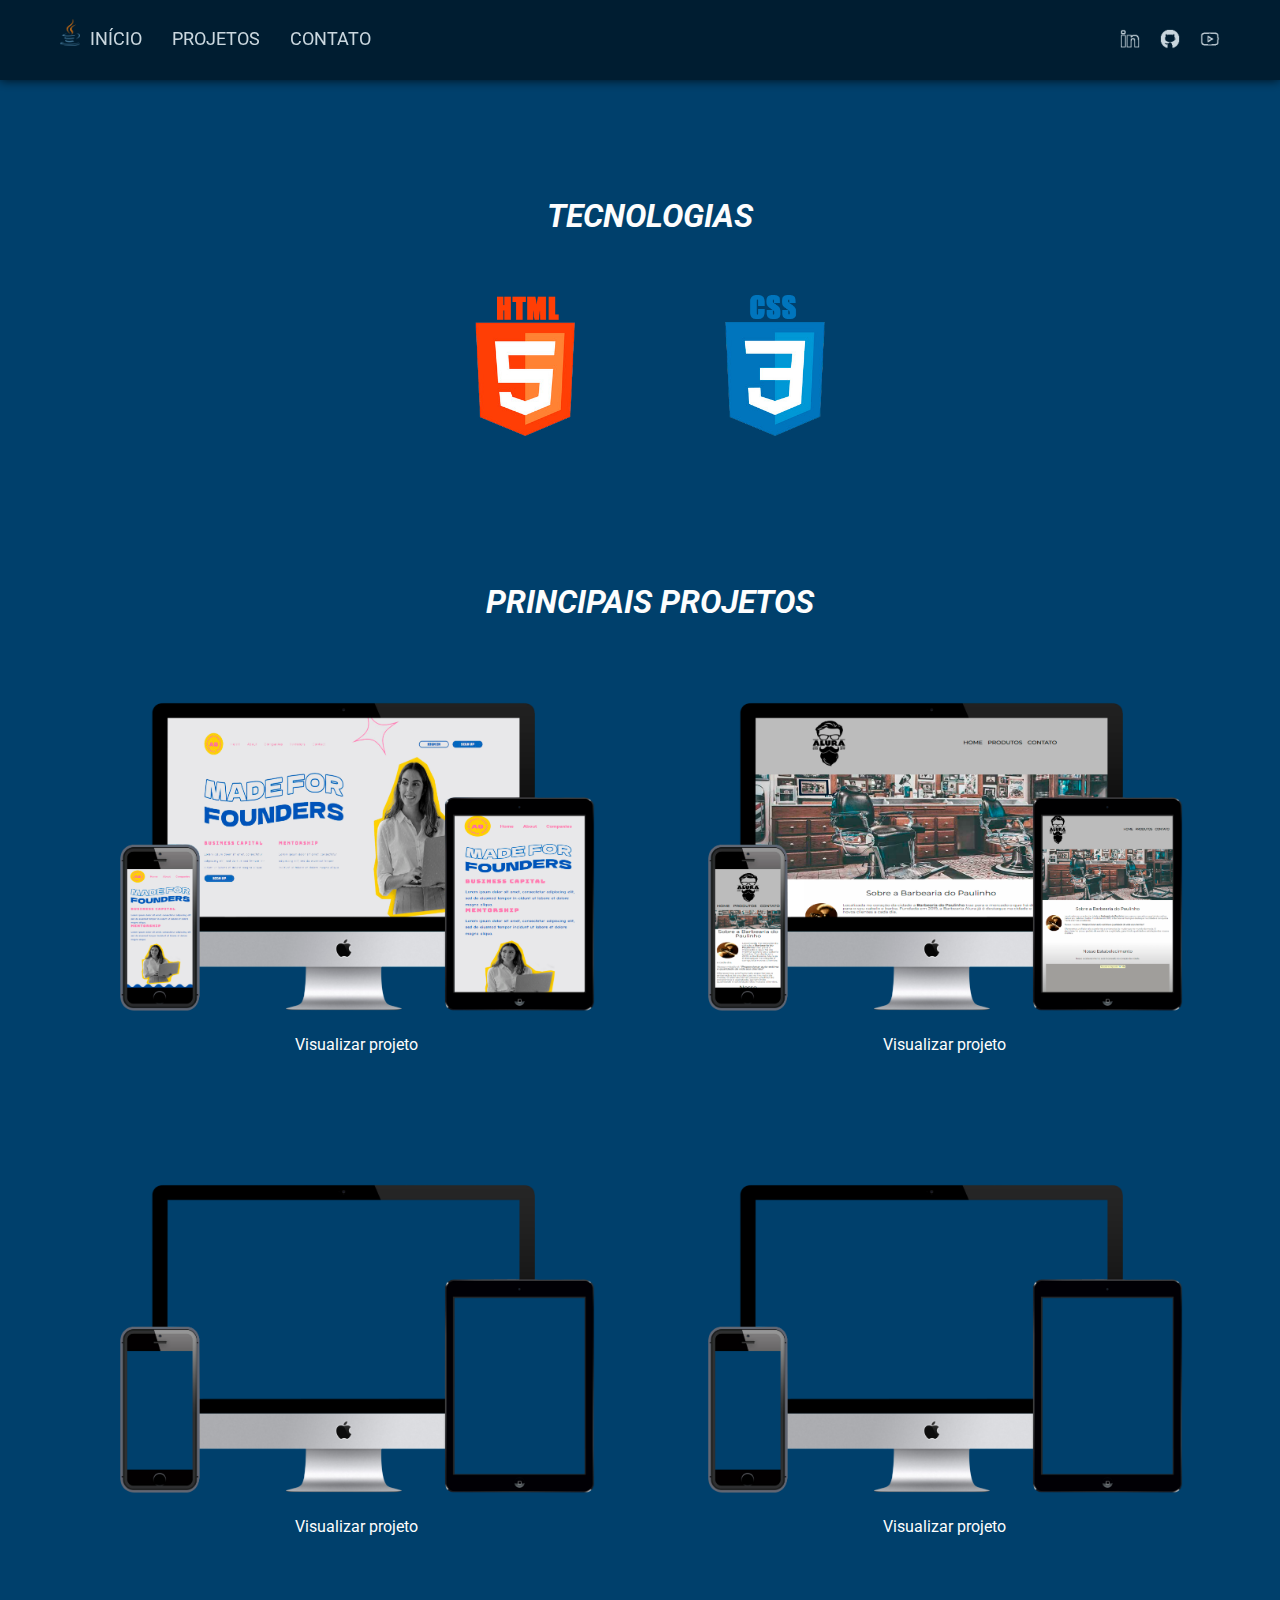
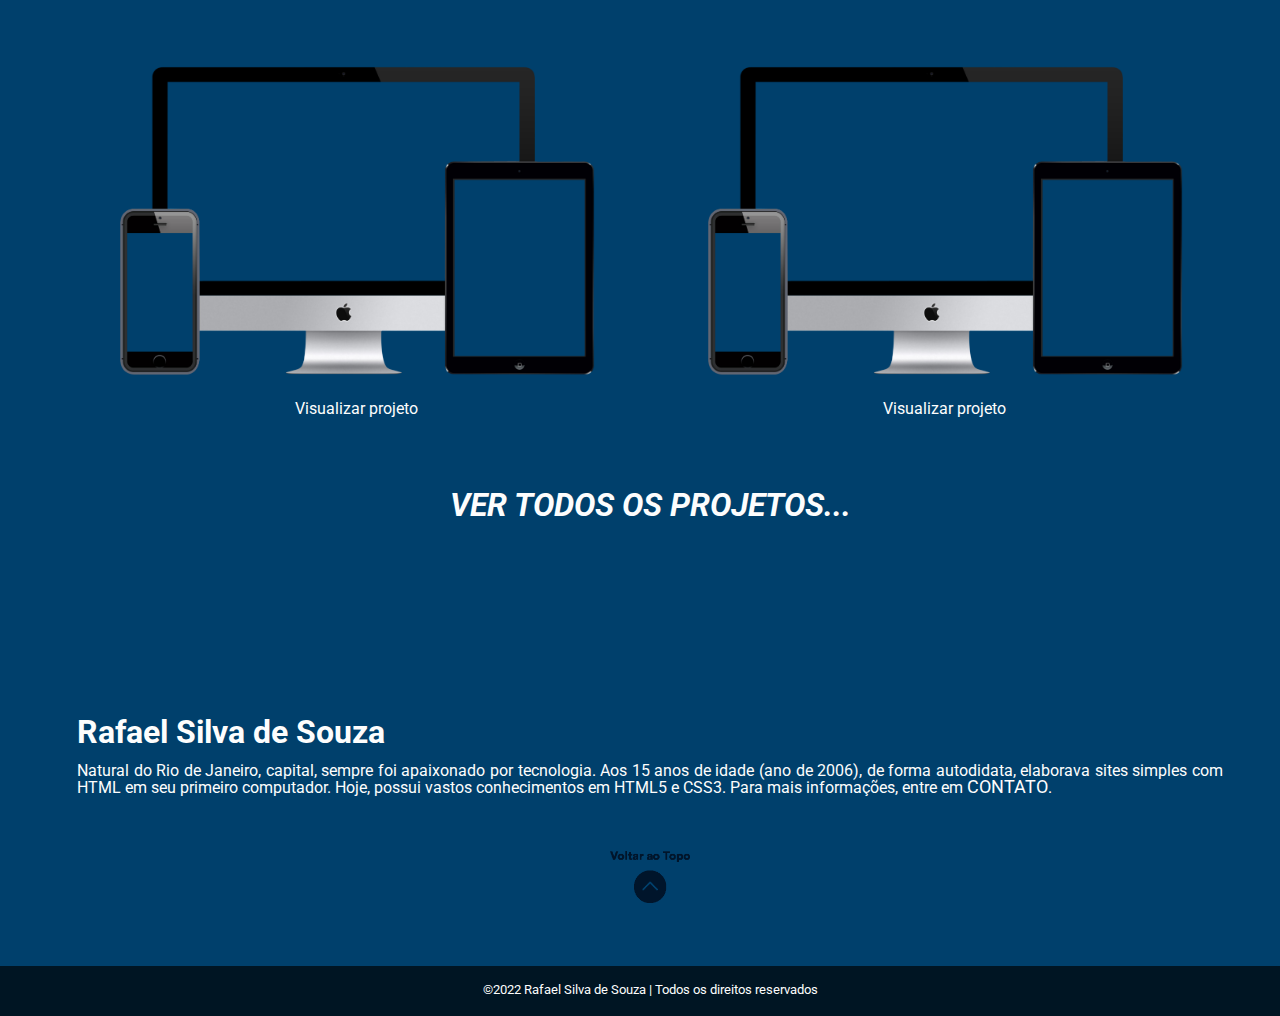
<file: index.html>
<!DOCTYPE html>

<html lang="pt-BR">

<head>
    <meta charset="UTF-8">
    <meta http-equiv="X-UA-Compatible" content="IE=edge">
    <meta name="viewport" content="width=device-width, initial-scale=1.0">
    <title>Rafael Souza | Portfólio</title>
    <link rel="stylesheet" href="./css/reset.css">
    <link rel="stylesheet" href="./css/style.css">
    <link rel="stylesheet" href="./css/header.css">
    <link rel="stylesheet" href="./css/conteudo-principal.css">
    <link rel="stylesheet" href="./css/footer.css">

    <link rel="stylesheet" href="./css/query-form-414.css">
    <link rel="stylesheet" href="./css/query-form-375.css">

</head>

<body class="body">
    <header class="header">
        <nav class="menu">
           
            <ul class="menu__lista">
                
                <li class="menu__lista--item">
                    <img src="./img/logo-java.png" alt="" class="menu__lista--header">
                    <a href="./index.html" class="menu__lista--link">Início</a>
                </li>

                <li class="menu__lista--item">
                    <a href="https://github.com/RafaelVP31?tab=repositories" class="menu__lista--link">projetos</a>
                </li>

                <li class="menu__lista--item">
                    <a href="./contato.html" class="menu__lista--link">Contato</a>
                </li>
            </ul>

            <ul class="redes-sociais__lista">
                <li class="redes-sociais__lista--item">
                    <a href="https://www.linkedin.com/in/rafael-souza-7377a498/" class="redes-sociais__lista--linkedin" target="_blank"><img src="./img/icons8-linkedin-2-50.png" alt="" class="social"></a>
                </li>

                <li class="redes-sociais__lista--item">
                    <a href="https://github.com/RafaelVP31" class="redes-sociais__lista--github" target="_blank"><img src="./img/icons8-github-50.png" alt="" class="social"></a>
                </li>

                <li class="redes-sociais__lista--item">
                    <a href="#" class="redes-sociais__lista--youtube"><img src="./img/icons8-reproduzir-youtube-50.png" alt="" class="social"></a>
                </li>
            </ul>
        </nav>
    </header>
    
    <main class="principal">
        <section class="box-tecs">
            <h2 class="box-tecs__conteudo--titulo main-titulo" id="inicio">
                Tecnologias
            </h2>
            <div class="box-tecs__conteudo">
                <img src="./img/logo-html.png" alt="" class="box-tecs__conteudo--imagem">
                <img src="./img/logo-css.png" alt="" class="box-tecs__conteudo--imagem">
                <img src="./img/logo-js.png" alt="" class="box-tecs__conteudo--imagem oculto">
            </div>
        </section>

        <section class="titulo__box-1">
            <h2 class="main-titulo">
                Principais Projetos
            </h2>
        </section>

        <section class="box-1">
            <div class="box-1__imagem box">
                <a href="#" class="box-1__imagem--link"><img src="./img/telas-1.png" alt="" class="box-1__imagem--moldura"></a>
                <h3 class="box-1__imagem--titulo">Visualizar projeto</h3>
            </div>

            <div class="box-1__imagem box">
                <a href="#" class="box-1__imagem--link"><img src="./img/telas-2.png" alt="" class="box-1__imagem--moldura"></a>
                <h3 class="box-1__imagem--titulo">Visualizar projeto</h3>
            </div>

            <div class="box-1__imagem box">
                <a href="#" class="box-1__imagem--link"><img src="./img/telas.png" alt="" class="box-1__imagem--moldura"></a>
                <h3 class="box-1__imagem--titulo">Visualizar projeto</h3>
            </div>

            <div class="box-1__imagem box">
                <a href="#" class="box-1__imagem--link"><img src="./img/telas.png" alt="" class="box-1__imagem--moldura"></a>
                <h3 class="box-1__imagem--titulo">Visualizar projeto</h3>
            </div>

            <div class="box-1__imagem box">
                <a href="#" class="box-1__imagem--link"><img src="./img/telas.png" alt="" class="box-1__imagem--moldura"></a>
                <h3 class="box-1__imagem--titulo">Visualizar projeto</h3>
            </div>

            <div class="box-1__imagem box">
                <a href="#" class="box-1__imagem--link"><img src="./img/telas.png" alt="" class="box-1__imagem--moldura"></a>
                <h3 class="box-1__imagem--titulo">Visualizar projeto</h3>
            </div>
        </section>

        <section class="titulo__box-1">
            <h2 class="main-titulo">
                <a href="#" class="main-titulo--link main-titulo">Ver todos os projetos...</a>
            </h2>
        </section>

        <section class="autor">
            <div class="autor__conteudo">
                <div class="autor__conteudo--texto">
                    <h2 class="autor__conteudo--nome">
                        Rafael Silva de Souza
                    </h2>
                    <p class="autor__conteudo--informacoes">
                        Natural do Rio de Janeiro, capital, sempre foi apaixonado por tecnologia.
                        Aos 15 anos de idade (ano de 2006), de forma autodidata, elaborava sites simples
                        com HTML em seu primeiro computador. Hoje, possui vastos conhecimentos em HTML5 e
                        CSS3. Para mais informações, entre em <a href="#" class="menu__lista--link">contato</a>.
                    </p>

                    <a href="#inicio" class="subir__topo--link"><img src="./img/voltar-ao-topo.png" alt="" class="subir__topo--imagem"></a>
                </div>
            </div>
        </section>
    </main>

    <footer class="footer">
        <p class="footer__conteudo">
            &copy;2022 Rafael Silva de Souza | Todos os direitos reservados 
        </p>
    </footer>
</body>

</html>
</file>
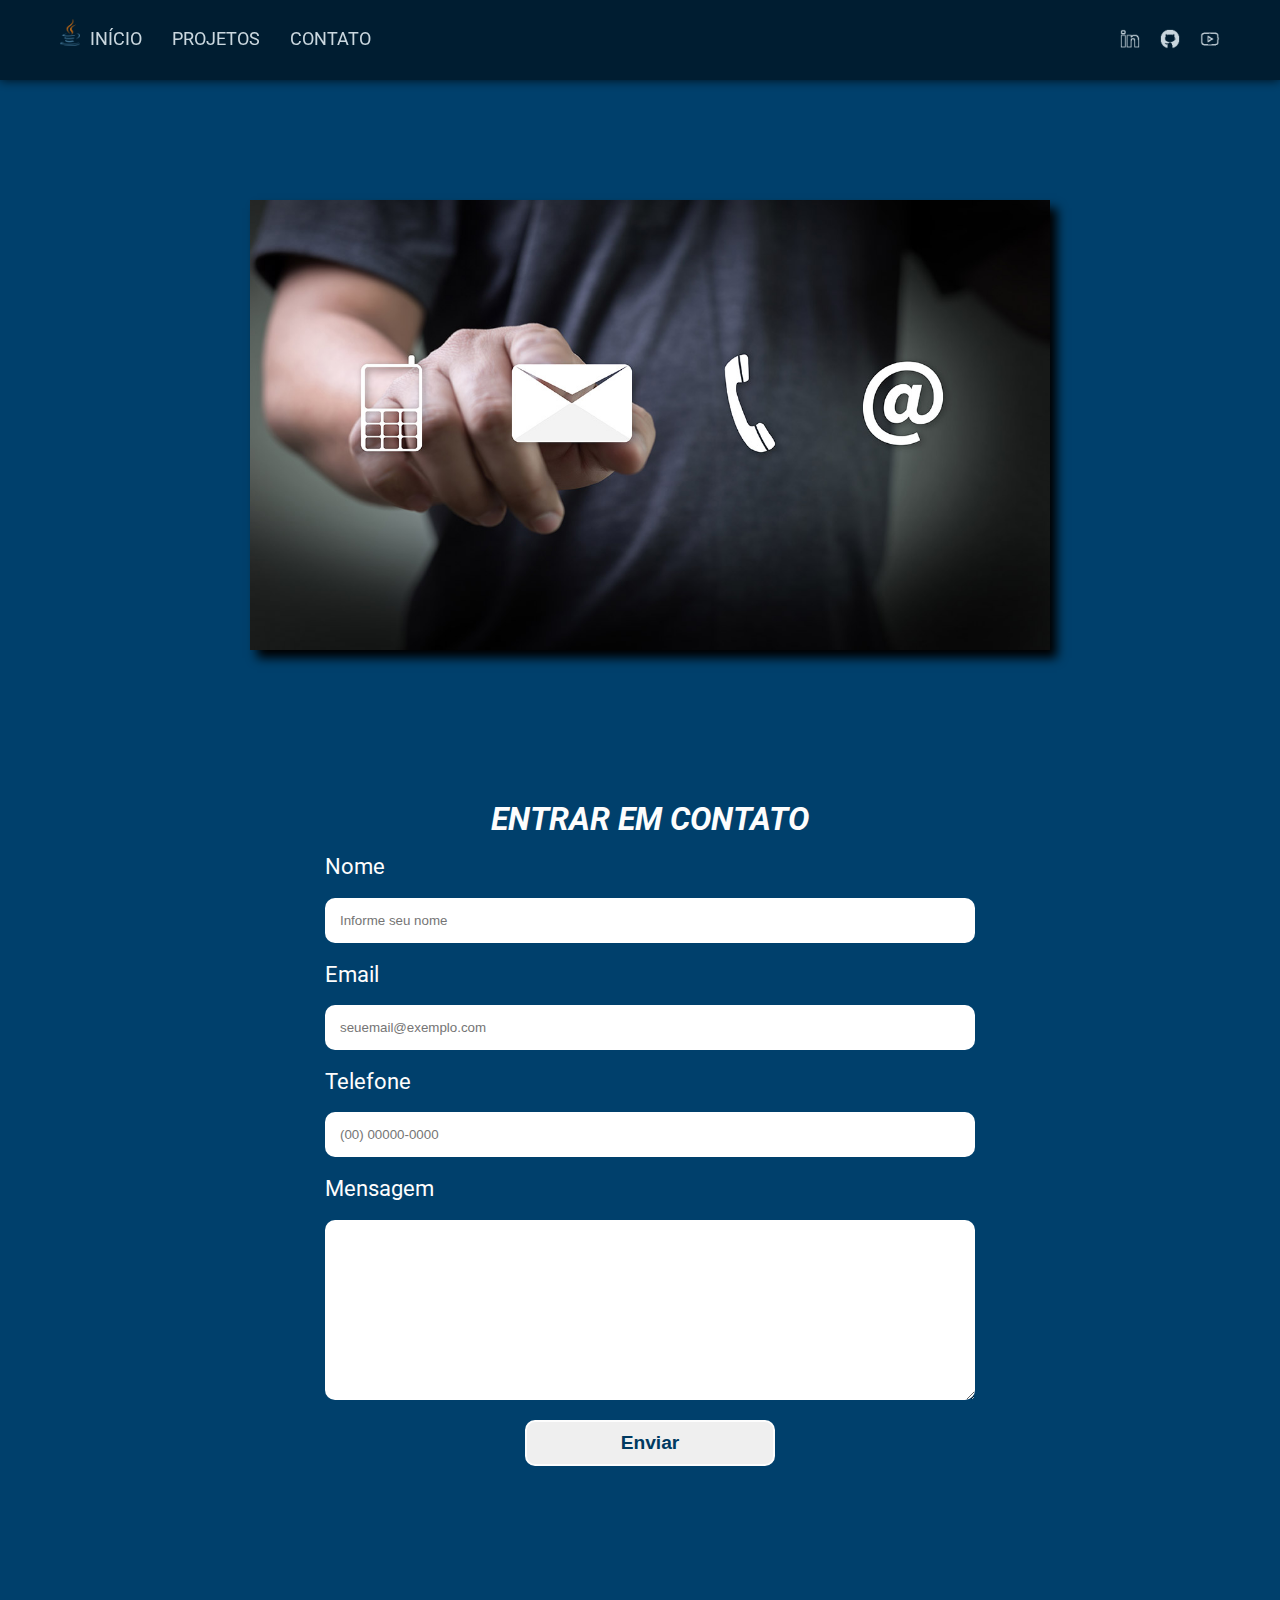
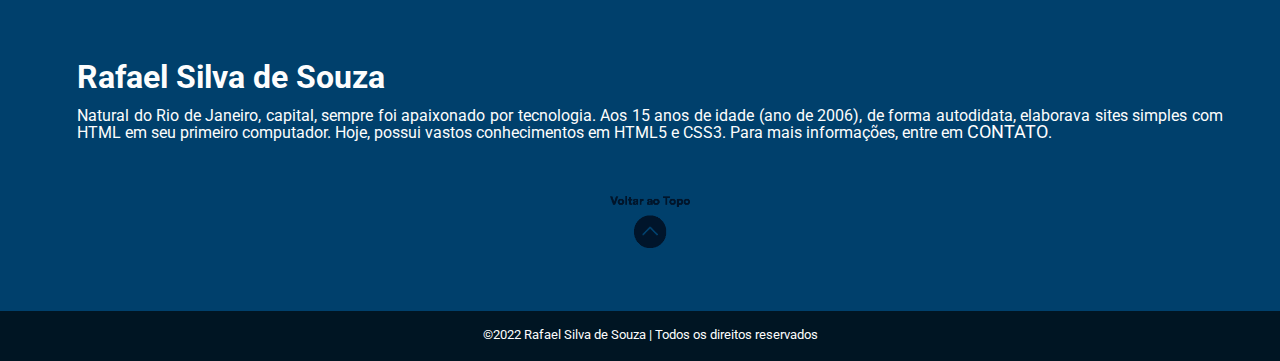
<file: contato.html>
<!DOCTYPE html>

<html lang="pt-BR">

<head>
    <meta charset="UTF-8">
    <meta http-equiv="X-UA-Compatible" content="IE=edge">
    <meta name="viewport" content="width=device-width, initial-scale=1.0">
    <title>Rafael Souza | Portfólio</title>
    <link rel="stylesheet" href="./css/reset.css">
    <link rel="stylesheet" href="./css/style.css">
    <link rel="stylesheet" href="./css/header.css">
    <link rel="stylesheet" href="./css/conteudo-principal.css">
    <link rel="stylesheet" href="./css/footer.css">
    <link rel="stylesheet" href="./css/form.css">

    <link rel="stylesheet" href="./css/query-form-414.css">
    <link rel="stylesheet" href="./css/query-form-375.css">
    
</head>

<body class="body">
    <header class="header">
        <nav class="menu">
           
            <ul class="menu__lista">
                
                <li class="menu__lista--item">
                    <img src="./img/logo-java.png" alt="" class="menu__lista--header">
                    <a href="./index.html" class="menu__lista--link">Início</a>
                </li>

                <li class="menu__lista--item">
                    <a href="#" class="menu__lista--link">projetos</a>
                </li>

                <li class="menu__lista--item">
                    <a href="./contato.html" class="menu__lista--link">Contato</a>
                </li>
            </ul>

            <ul class="redes-sociais__lista">
                <li class="redes-sociais__lista--item">
                    <a href="https://www.linkedin.com/in/rafael-souza-7377a498/" class="redes-sociais__lista--linkedin"><img src="./img/icons8-linkedin-2-50.png" alt="" class="social"></a>
                </li>

                <li class="redes-sociais__lista--item">
                    <a href="https://github.com/RafaelVP31" class="redes-sociais__lista--github"><img src="./img/icons8-github-50.png" alt="" class="social"></a>
                </li>

                <li class="redes-sociais__lista--item">
                    <a href="#" class="redes-sociais__lista--youtube"><img src="./img/icons8-reproduzir-youtube-50.png" alt="" class="social"></a>
                </li>
            </ul>
        </nav>
    </header>
    
    <main class="principal">
        <section class="box-tecs">
            <a href="#contato-form"><img src="./img/banner-contato.jpg" alt="" class="box-tecs__banner-contato"></a>
        </section>

        <section class="formulario">
            <div class="formulario__container">
                <h2 class="main-titulo" id="inicio">
                    Entrar em contato
                </h2>
                <form action="https://formsubmit.co/rafael.ufrrj@yahoo.com" method="post" class="formulario__container--conteudo">
                    <label for="nomesobrenome" class="formulario__container--item">Nome</label>
				    <input type="text" name="nome" id="nomesobrenome" class="input-padrao" required placeholder="Informe seu nome">

                    <label for="email" class="formulario__container--item">Email</label>
				    <input type="email" name="email" id="email" class="input-padrao" required placeholder="seuemail@exemplo.com">

				    <label for="telefone" class="formulario__container--item">Telefone</label>
				    <input type="tel" name="telefone" id="telefone" class="input-padrao" required placeholder="(00) 00000-0000">

				    <label for="mensagem" class="formulario__container--item">Mensagem</label>
				    <textarea name="mensagem" cols="70" rows="10" id="mensagem" class="input-padrao" required></textarea>

                    <input type="hidden" name="_captcha" value="false">
                    <input type="hidden" name="_next" value="https://rafaelvp31.github.io/portfolio-final-2/obrigado.html">

                    <button class="enviar" type="submit" value="enviar">Enviar</button>
                </form>
            </div>
        </section>

        <section class="autor">
            <div class="autor__conteudo">
                <div class="autor__conteudo--texto">
                    <h2 class="autor__conteudo--nome">
                        Rafael Silva de Souza
                    </h2>
                    <p class="autor__conteudo--informacoes">
                        Natural do Rio de Janeiro, capital, sempre foi apaixonado por tecnologia.
                        Aos 15 anos de idade (ano de 2006), de forma autodidata, elaborava sites simples
                        com HTML em seu primeiro computador. Hoje, possui vastos conhecimentos em HTML5 e
                        CSS3. Para mais informações, entre em <a href="#" class="menu__lista--link">contato</a>.
                    </p>

                    <a href="#inicio" class="subir__topo--link"><img src="./img/voltar-ao-topo.png" alt="" class="subir__topo--imagem"></a>
                </div>
            </div>
        </section>
    </main>

    <footer class="footer">
        <p class="footer__conteudo">
            &copy;2022 Rafael Silva de Souza | Todos os direitos reservados 
        </p>
    </footer>
</body>

</html>
</file>
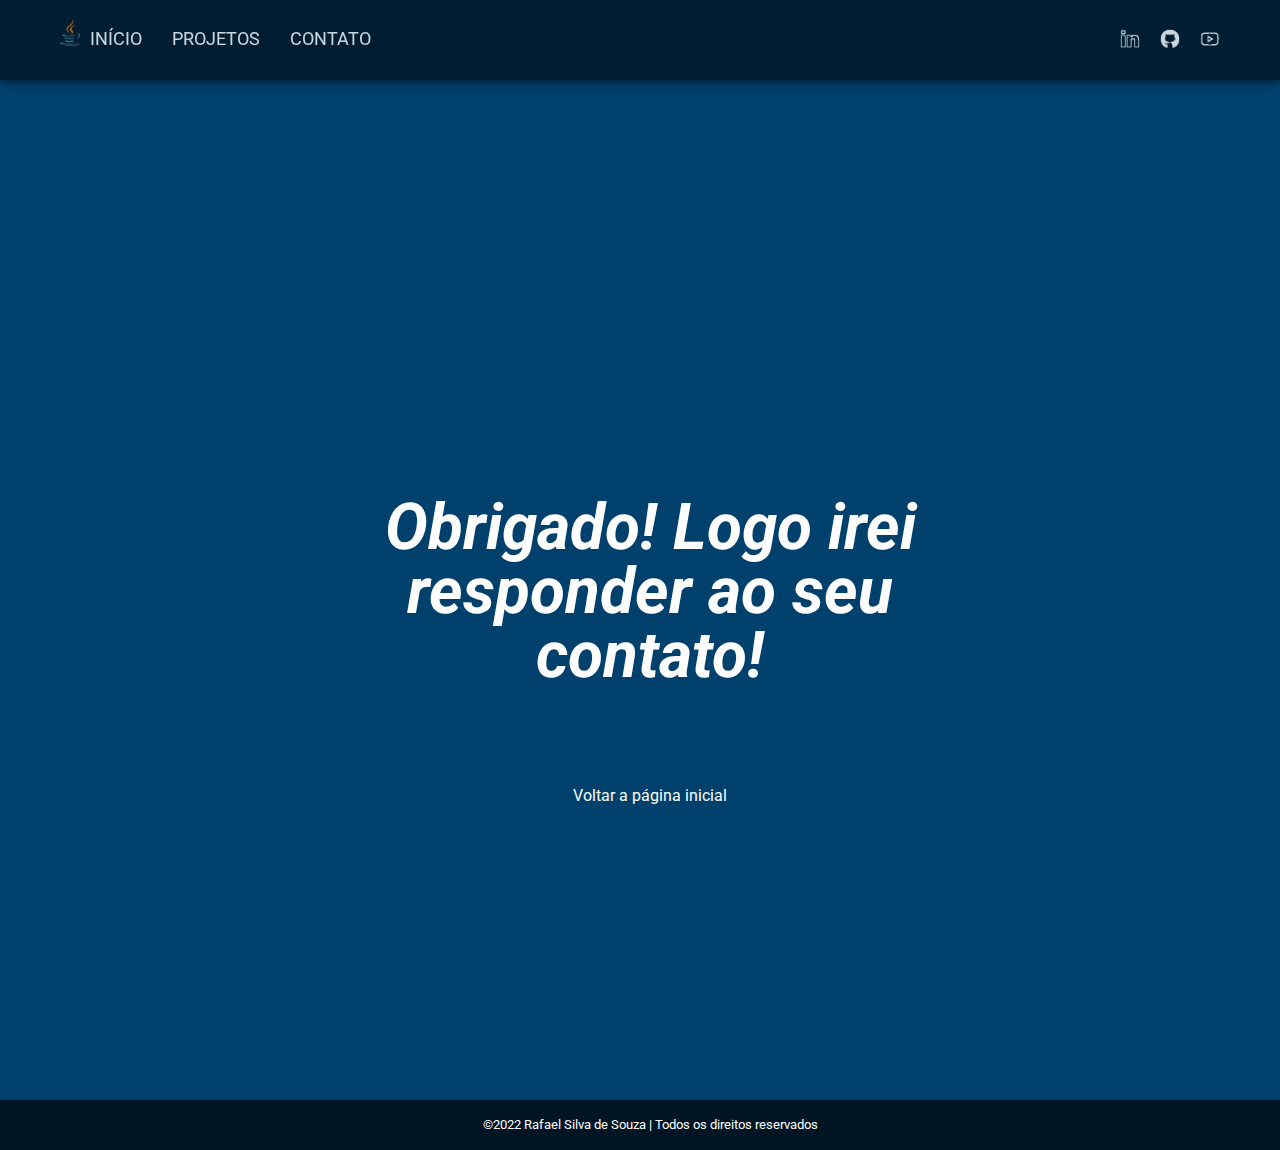
<file: obrigado.html>
<!DOCTYPE html>

<html lang="pt-BR">

<head>
    <meta charset="UTF-8">
    <meta http-equiv="X-UA-Compatible" content="IE=edge">
    <meta name="viewport" content="width=device-width, initial-scale=1.0">
    <title>Rafael Souza | Portfólio</title>
    <link rel="stylesheet" href="./css/reset.css">
    <link rel="stylesheet" href="./css/style.css">
    <link rel="stylesheet" href="./css/header.css">
    <link rel="stylesheet" href="./css/conteudo-principal.css">
    <link rel="stylesheet" href="./css/footer.css">
    <link rel="stylesheet" href="./css/obrigado.css">
    
    <link rel="stylesheet" href="./css/query-form-414.css">
    <link rel="stylesheet" href="./css/query-form-375.css">
</head>

<body class="body">
    <header class="header">
        <nav class="menu">
           
            <ul class="menu__lista">
                
                <li class="menu__lista--item">
                    <img src="./img/logo-java.png" alt="" class="menu__lista--header">
                    <a href="./index.html" class="menu__lista--link">Início</a>
                </li>

                <li class="menu__lista--item">
                    <a href="https://github.com/RafaelVP31?tab=repositories" class="menu__lista--link">projetos</a>
                </li>

                <li class="menu__lista--item">
                    <a href="./contato.html" class="menu__lista--link">Contato</a>
                </li>
            </ul>

            <ul class="redes-sociais__lista">
                <li class="redes-sociais__lista--item">
                    <a href="https://www.linkedin.com/in/rafael-souza-7377a498/" class="redes-sociais__lista--linkedin"><img src="./img/icons8-linkedin-2-50.png" alt="" class="social"></a>
                </li>

                <li class="redes-sociais__lista--item">
                    <a href="https://github.com/RafaelVP31" class="redes-sociais__lista--github"><img src="./img/icons8-github-50.png" alt="" class="social"></a>
                </li>

                <li class="redes-sociais__lista--item">
                    <a href="#" class="redes-sociais__lista--youtube"><img src="./img/icons8-reproduzir-youtube-50.png" alt="" class="social"></a>
                </li>
            </ul>
        </nav>
    </header>
    
    <main class="principal">
        <h1 class="principal__resposta">
            Obrigado! Logo irei responder ao seu contato!
        </h1>

        <h3 class="principal__retorno">
            <a href="./index.html" class="principal__retorno--link">Voltar a página inicial</a>
        </h3>
    </main>

    <footer class="footer">
        <p class="footer__conteudo">
            &copy;2022 Rafael Silva de Souza | Todos os direitos reservados 
        </p>
    </footer>
</body>

</html>
</file>
<file: css/style.css>
@import url('https://fonts.googleapis.com/css2?family=Roboto:ital,wght@0,400;0,700;1,400;1,700&display=swap');

.body {
    display: grid;
    font-family: 'Roboto', sans-serif;
    background-color: #002945;
    grid-template-columns: auto;
    grid-template-rows: auto auto auto;
}

.oculto {
    display: none;
}
</file>
<file: css/header.css>
.header {
    display: flex;
    background-color: #001523;
    height: 80px;
    box-shadow: 0px 0px 10px #000000;

    position: fixed;
    top: 0;
    left: 0;
    width: 100%;

    opacity: 0.8;
}

.header__logo {
    padding: 5px 10px;
    align-items: center;
    justify-content: center;
}

.menu {
    display: flex;
    width: 100%;
    margin: 0 auto;
    justify-content: space-between;
    margin: 0 60px;
}

.menu__lista {
    display: flex;
    justify-content: space-between;
    column-gap: 30px;
}

.menu__lista--item {
    display: flex;
    justify-content: center;
    align-items: center;
}

.menu__lista--header {
    width: 20px;
    padding-bottom: 15px;
    margin-right: 10px;
}

.menu__lista--link {
    text-decoration: none;
    font-size: 1.1rem;
    color: #FDFDFD;
    text-transform: uppercase;
}

.menu__lista--link:hover {
    border-bottom: 2px solid #FDFDFD;
}

.redes-sociais__lista {
    display: flex;
    align-items: center;
    column-gap: 20px;
}

.social {
    width: 20px;
}
</file>
<file: css/conteudo-principal.css>
.principal {
    width: 1300px;
    margin: 0 auto;
    background-color: #00406C;
    padding-top: 200px;
}

.box-tecs {
    display: flex;
    flex-direction: column;
    row-gap: 60px;
    padding-bottom: 150px;
}

.box-tecs__conteudo--titulo, .main-titulo {
    text-align: center;
    color: #FDFDFD;
    text-transform: uppercase;
    font-size: 2rem;
    font-weight: 700;
    font-style: italic;
}

.main-titulo--link:hover {
    border-bottom: 2px solid #FDFDFD;
}

.box-tecs__conteudo {
    display: flex;
    justify-content: center;
    column-gap: 150px;
}

.box-tecs__conteudo--imagem {
    border-radius: 20px;
    width: 100px;
}

.box-tecs__conteudo--imagem:hover {
    background-color: #001C2E;
    border-radius: 20px;
    opacity: 0.5;
    transition: 400ms;
    cursor: pointer;
}

.titulo__box-1--titulo {
    text-align: center;
    
}

.box-1 {
    display: grid;
    grid-template-columns: 1fr 1fr;
    grid-template-rows: repeat(3, 387px);
    grid-gap: 30px;
    row-gap: 95px;
  

    padding: 60px 77px;
}

.box {
    display: flex;
    align-items: center;
    justify-content: center;
    flex-direction: column;
    border-radius: 50px;
}

.box:hover {
    background-color: #001C2E;
    transition: 700ms;
    border-radius: 50px;
}

.box-1__imagem--moldura {
    width: 500px;
    margin-bottom: 10px;
}

.box-1__imagem--titulo {
    color: #FDFDFD;
}

.box-1__imagem--titulo:hover {
    border-left: 10px solid #FDFDFD;
    border-right: 10px solid #FDFDFD;
    transition: 400ms;
    cursor: pointer;
}

.autor {
    padding-top: 135px;
}

.autor__conteudo--imagem {
    width: 150px;
}

.autor__conteudo {
    display: flex;
    flex-direction: column;
    align-items: center;
    padding: 60px 77px;
    row-gap: 20px;
}

.autor__conteudo--texto {
    display: flex;
    flex-direction: column;
    text-align: justify;
    color: #FDFDFD;
    row-gap: 15px;
}

.autor__conteudo--nome {
    font-size: 2rem;
    font-weight: 700;
}

.subir__topo--imagem {
    width: 80px;
    border: none;
    padding: none;
}

.subir__topo--link {
    text-decoration: none;
    text-align: center;
    padding-top: 40px;
}

.main-titulo--link {
    text-decoration: none;
}
</file>
<file: css/footer.css>
.footer {
    display: flex;
    justify-content: center;
    align-items: center;
    background-color: #001523;
    height: 50px;
}

.footer__conteudo {
    display: flex;
    color: #FDFDFD;
    font-size: 0.8rem;
}
</file>
<file: css/query-form-414.css>
@media screen and (max-width: 415px) {
    .body {
        width: 414px;
    }

    .header {
        width: 414px;
        
    }

    .menu {
        width: 414px;
        margin: 0 -70px;
        column-gap: 130px;
        padding: 10px 0;
    }

    .menu__lista {
        flex-direction: column;
    }

    .menu__lista--item:nth-child(1) {
        margin-left: 0;
    }

    .menu__lista--item:nth-child(2) {
        margin-left: 65px;
    }

    .menu__lista--item:nth-child(3) {
        margin-left: 125px;
    }

    .menu__lista--header {
        display: none;
    }

    .redes-sociais__lista {
        justify-content: center;
    }

    .principal {
        width: 414px;
        padding-top: 100px;
        overflow-x: hidden;
    }

    .box-tecs {
        padding-bottom: 65px;
    }

    .box-tecs__conteudo {
        column-gap: 50px;
    }

    .box-tecs__banner-contato {
        width: 280px;
    }

    .box-1 {
        width: 414px;
        padding: 5px 2px;
        row-gap: 10px;
        grid-template-columns: 1fr;
        grid-template-rows: repeat(3, 310px);
    }

    .box {
        width: 414px;
    }

    .box-1__imagem--moldura {
        width: 414px;
    }

    .titulo__box-1 {
        padding-top: 40px;
    }

    .autor {
        padding-top: 50px;
    }

    .autor__conteudo {
        padding: 10px 27px;
    }

    .formulario__container--conteudo {
        width: 350px;
    }

    .principal__resposta {
        padding: 0 30px;
    }
}
</file>
<file: css/query-form-375.css>
@media screen and (max-width: 376px) {
    .body {
        width: 375px;
    }

    .header {
        width: 375px;
        
    }

    .menu {
        width: 375px;
        margin: 0 -70px;
        column-gap: 130px;
        padding: 10px 0;
    }

    .menu__lista {
        flex-direction: column;
    }

    .menu__lista--item:nth-child(1) {
        margin-left: 0;
    }

    .menu__lista--item:nth-child(2) {
        margin-left: 65px;
    }

    .menu__lista--item:nth-child(3) {
        margin-left: 125px;
    }

    .menu__lista--header {
        display: none;
    }

    .redes-sociais__lista {
        justify-content: center;
    }

    .principal {
        width: 375px;
        padding-top: 100px;
        overflow-x: hidden;
    }

    .box-tecs {
        padding-bottom: 65px;
    }

    .box-tecs__conteudo {
        column-gap: 50px;
    }

    .box-tecs__banner-contato {
        width: 280px;
    }

    .box-1 {
        width: 375px;
        padding: 5px 2px;
        row-gap: 10px;
        grid-template-columns: 1fr;
        grid-template-rows: repeat(3, 310px);
    }

    .box {
        width: 375px;
    }

    .box-1__imagem--moldura {
        width: 375px;
    }

    .titulo__box-1 {
        padding-top: 40px;
    }

    .autor {
        padding-top: 50px;
    }

    .autor__conteudo {
        padding: 10px 27px;
    }

    .formulario__container--conteudo {
        width: 350px;
    }

    .principal__resposta {
        padding: 0 30px;
    }
}
</file>
<file: css/form.css>
.formulario__container--conteudo {
    display: flex;
    flex-direction: column;
    width: 650px;
    margin: 0 auto;
}

.formulario__container--item {
    padding: 20px 0;
    color: #FDFDFD;
    font-size: 1.4rem;
}

.input-padrao {
    padding: 15px;
    border-radius: 10px;
    border: none;
}

.enviar {
    width: 250px;
    margin-top: 20px;
    padding: 10px;
    border-radius: 10px;
    border: none;
    font-size: 1.2rem;
    font-weight: 700;
    color: #003A61;
    align-self: center;
    border: 2px solid #FDFDFD;
}

.enviar:hover {
    cursor: pointer;
    background-color: #003A61;
    border: 2px solid #FDFDFD;
    color: #FDFDFD;
}

.box-tecs__banner-contato {
    width: 800px;
    box-shadow: 7px 8px 10px #000000;
}

.box-tecs {
    align-items: center;
}
</file>
<file: css/obrigado.css>
.principal {
    display: flex;
    flex-direction: column;
    justify-content: center;
    height: 100vh;
    row-gap: 100px;
}

.principal__resposta {
    text-align: center;
    font-size: 4rem;
    font-weight: 700;
    color: #FDFDFD;
    font-style: italic;
    padding: 0 290px;
}

.principal__retorno {
    text-align: center;
}

.principal__retorno--link {
    text-decoration: none;
    color: #FDFDFD;
}
</file>
